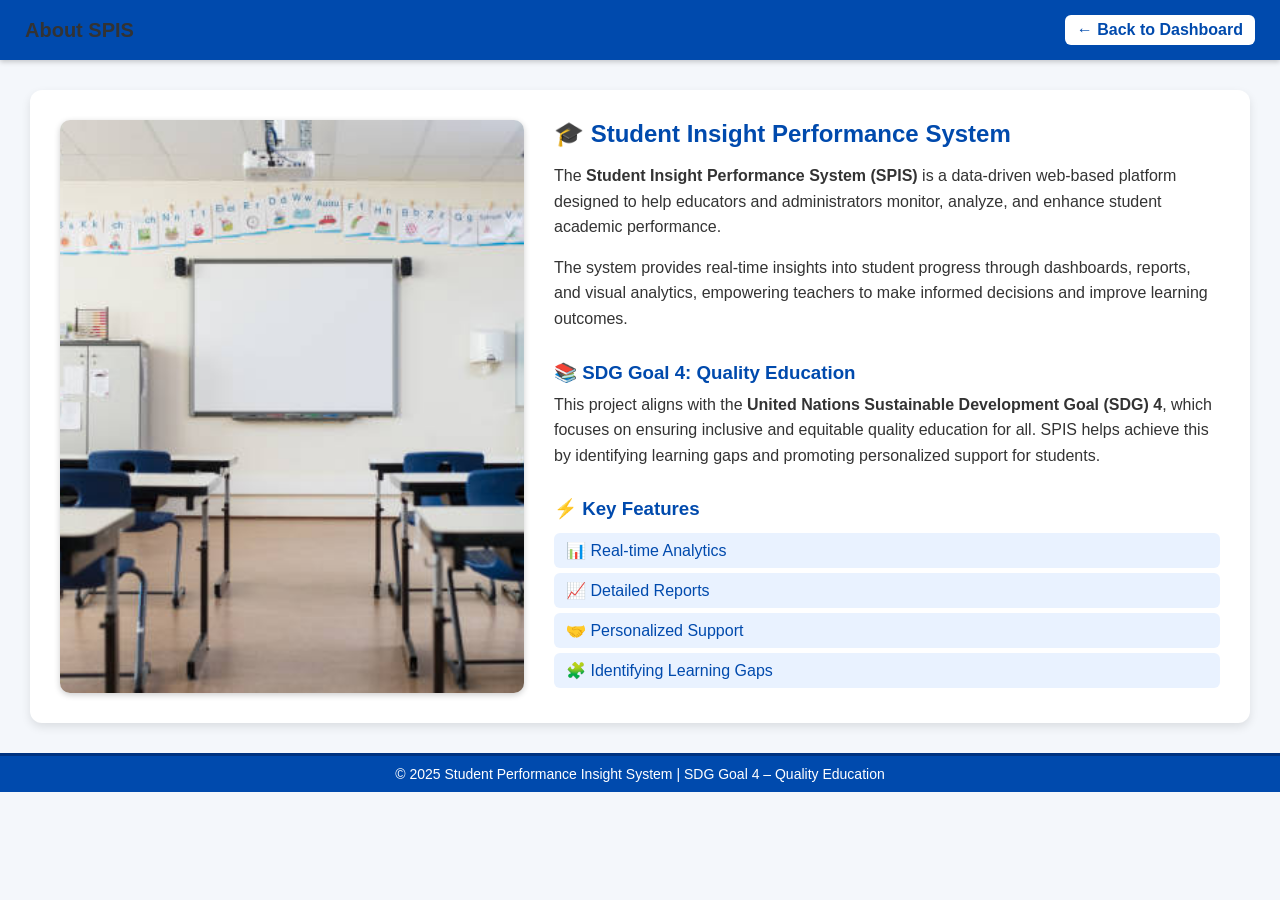
<file: About.html>
<!DOCTYPE html>
<html lang="en">
<head>
  <meta charset="UTF-8">
  <meta name="viewport" content="width=device-width, initial-scale=1.0">
  <title>About | Student Insight Performance System</title>
  <link rel="stylesheet" href="assests/style.css">
</head>

<body class="about-page">

  <!-- HEADER -->
  <header class="header student-header">
    <h1>About SPIS</h1>
    <a href="index.html" class="back-btn">← Back to Dashboard</a>
  </header>

  <!-- ABOUT SECTION -->
  <section class="about-section">
    <div class="about-left">
      <img src="assests/images/about.png" alt="About SPIS">
    </div>

    <div class="about-right">
      <h2>&#x1F393; Student Insight Performance System</h2>
<p>
  The <strong>Student Insight Performance System (SPIS)</strong> is a data-driven web-based platform
  designed to help educators and administrators monitor, analyze, and enhance student academic performance.
</p>

<p>
  The system provides real-time insights into student progress through dashboards, reports, and visual analytics,
  empowering teachers to make informed decisions and improve learning outcomes.
</p>

<h3>&#x1F4DA; SDG Goal 4: Quality Education</h3>
<p>
  This project aligns with the <strong>United Nations Sustainable Development Goal (SDG) 4</strong>,
  which focuses on ensuring inclusive and equitable quality education for all.
  SPIS helps achieve this by identifying learning gaps and promoting personalized support for students.
</p>

<h3>&#x26A1; Key Features</h3>
<ul>
  <li>&#x1F4CA; Real-time Analytics</li>
  <li>&#x1F4C8; Detailed Reports</li>
  <li>&#x1F91D; Personalized Support</li>
  <li>&#x1F9E9; Identifying Learning Gaps</li>
</ul>

     
    </div>
  </section>

  <!-- FOOTER -->
  <footer class="footer">
    © 2025 Student Performance Insight System | SDG Goal 4 – Quality Education
  </footer>
</body>
</html>
</file>
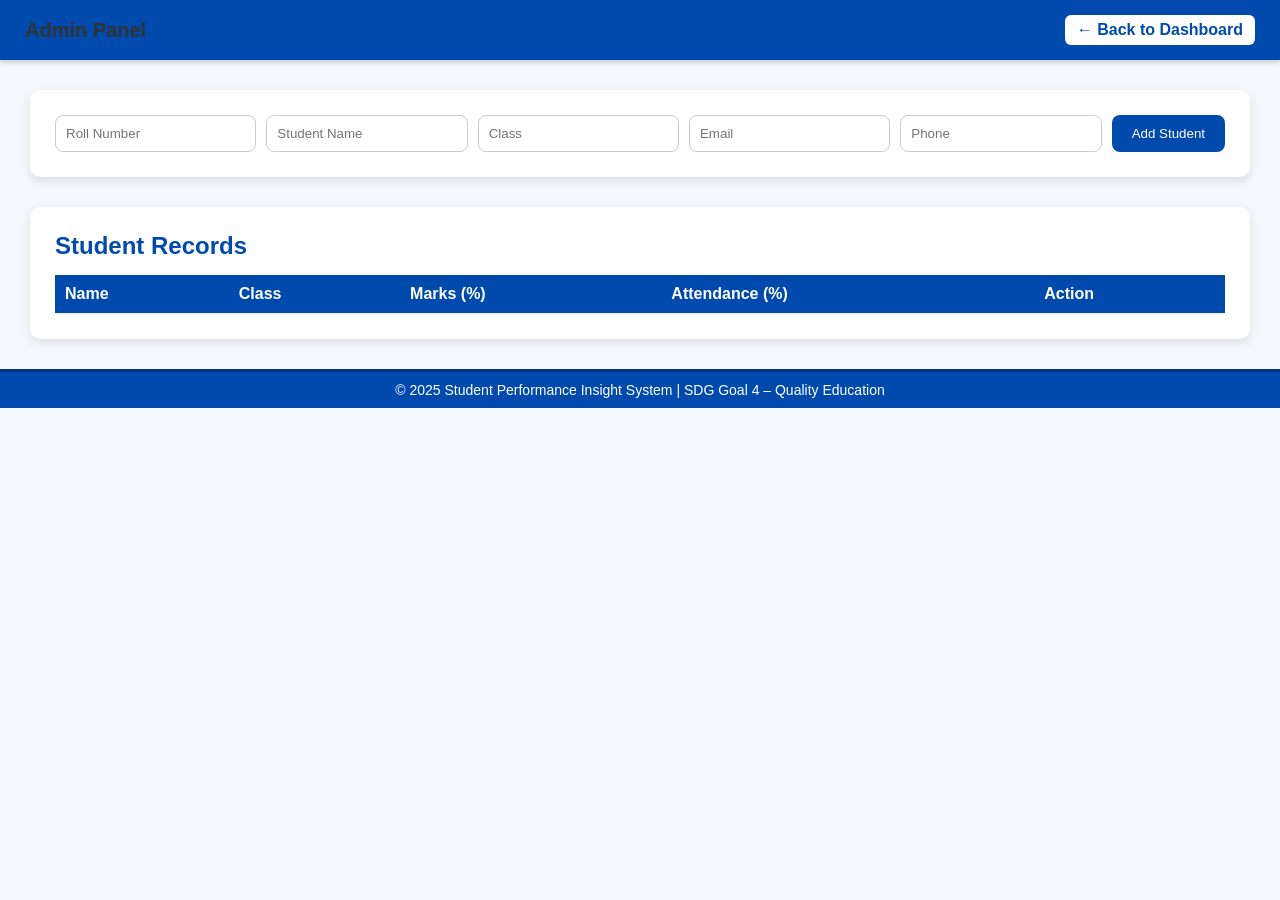
<file: Admin.html>
<!DOCTYPE html>
<html lang="en">
<head>
  <meta charset="UTF-8">
  <meta name="viewport" content="width=device-width, initial-scale=1.0">
  <title>Admin Panel | Student Insight Performance System</title>
  <link rel="stylesheet" href="assests/style.css">
</head>

<body class="admin-page">

  <!-- HEADER -->
  <header class="header student-header">
    <h1>Admin Panel</h1>
    <a href="index.html" class="back-btn">← Back to Dashboard</a>
  </header>

  
<section class="admin-form-section">
  <form id="studentForm">
  <input type="number" id="roll_no" placeholder="Roll Number" required>
  <input type="text" id="name" placeholder="Student Name" required>
  <input type="text" id="class" placeholder="Class" required>
  <input type="email" id="email" placeholder="Email" required>
  <input type="text" id="phone" placeholder="Phone" required>
  <button type="submit">Add Student</button>
</form></section>


  <!-- STUDENT DATA TABLE -->
  <section class="admin-table-section">
    <h2>Student Records</h2>
    <table id="adminTable">
      <thead>
        <tr>
          <th>Name</th>
          <th>Class</th>
          <th>Marks (%)</th>
          <th>Attendance (%)</th>
          
          <th>Action</th>
        </tr>
      </thead>
      <tbody>
        
      </tbody>
    </table>
  </section>

  <!-- FOOTER -->
  <footer class="footer">
    © 2025 Student Performance Insight System | SDG Goal 4 – Quality Education
  </footer>

  <script src="assests/main.js"></script>
</body>
</html>
</file>
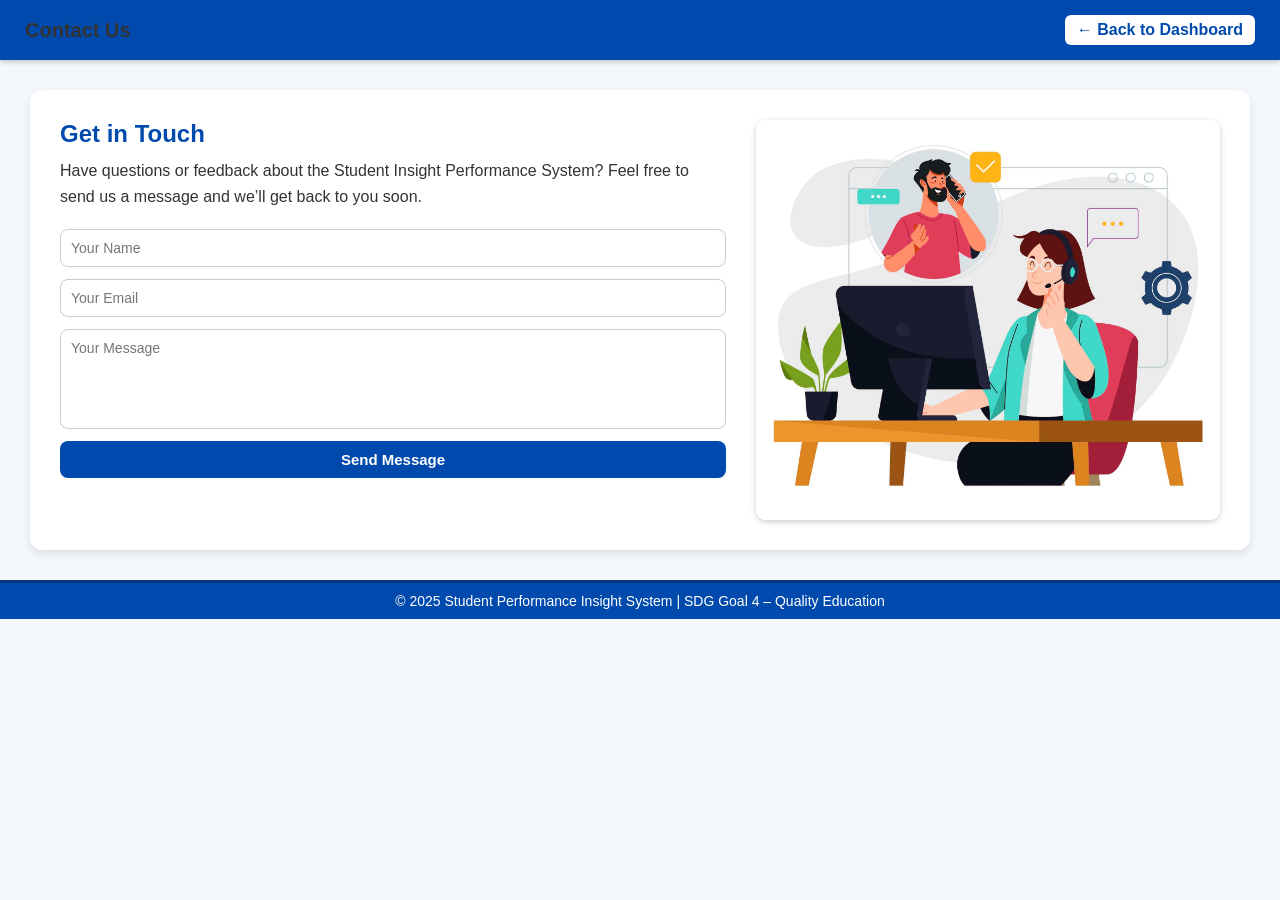
<file: Contact.html>
<!DOCTYPE html>
<html lang="en">
<head>
  <meta charset="UTF-8">
  <meta name="viewport" content="width=device-width, initial-scale=1.0">
  <title>Contact | Student Insight Performance System</title>
  <link rel="stylesheet" href="assests/style.css">
</head>

<body class="contact-page">

  <!-- HEADER -->
  <header class="header student-header">
    <h1>Contact Us</h1>
    <a href="index.html" class="back-btn">← Back to Dashboard</a>
  </header>

  <!-- CONTACT SECTION -->
  <section class="contact-section">
    <div class="contact-left">
      <h2>Get in Touch</h2>
      <p>Have questions or feedback about the Student Insight Performance System?  
      Feel free to send us a message and we’ll get back to you soon.</p>

      <form id="contactForm">
        <input type="text" id="name" placeholder="Your Name" required>
        <input type="email" id="email" placeholder="Your Email" required>
        <textarea id="message" placeholder="Your Message" required></textarea>
        <button type="submit">Send Message</button>
        <p id="contactMsg" class="contact-message"></p>
      </form>
    </div>

    <div class="contact-right">
      <img src="assests/images/contact.jpg" alt="Contact Support">
    </div>
  </section>

  <!-- FOOTER -->
  <footer class="footer">
    © 2025 Student Performance Insight System | SDG Goal 4 – Quality Education
  </footer>

  <script src="assests/main.js"></script>
</body>
</html>
</file>
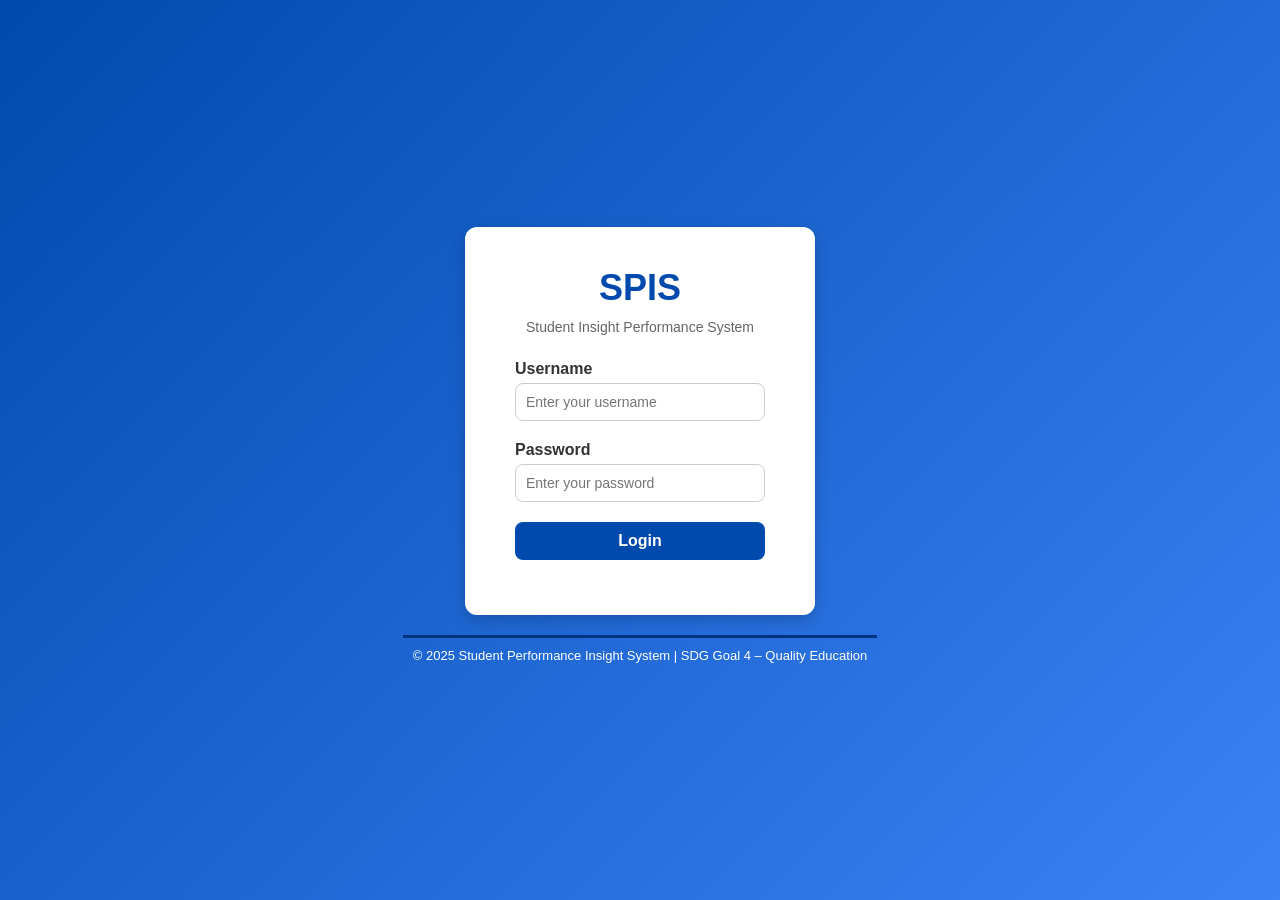
<file: Login.html>
<!DOCTYPE html>
<html lang="en">
<head>
  <meta charset="UTF-8">
  <meta name="viewport" content="width=device-width, initial-scale=1.0">
  <title>Login | Student Insight Performance System</title>
  <link rel="stylesheet" href="assests/style.css">
</head>

<body class="login-page">

  <div class="login-container">
    <div class="login-box">
      <h1>SPIS</h1>
      <p class="tagline">Student Insight Performance System</p>

      <form id="loginForm">
        <div class="input-group">
          <label for="username">Username</label>
          <input type="text" id="username" placeholder="Enter your username" required>
        </div>

        <div class="input-group">
          <label for="password">Password</label>
          <input type="password" id="password" placeholder="Enter your password" required>
        </div>

        <button type="submit" class="login-btn">Login</button>

        <p id="loginMsg" class="login-message"></p>
      </form>
    </div>
  </div>

  <footer class="footer login-footer">
    © 2025 Student Performance Insight System | SDG Goal 4 – Quality Education
  </footer>

  <script src="assests/main.js"></script>
</body>
</html>
</file>
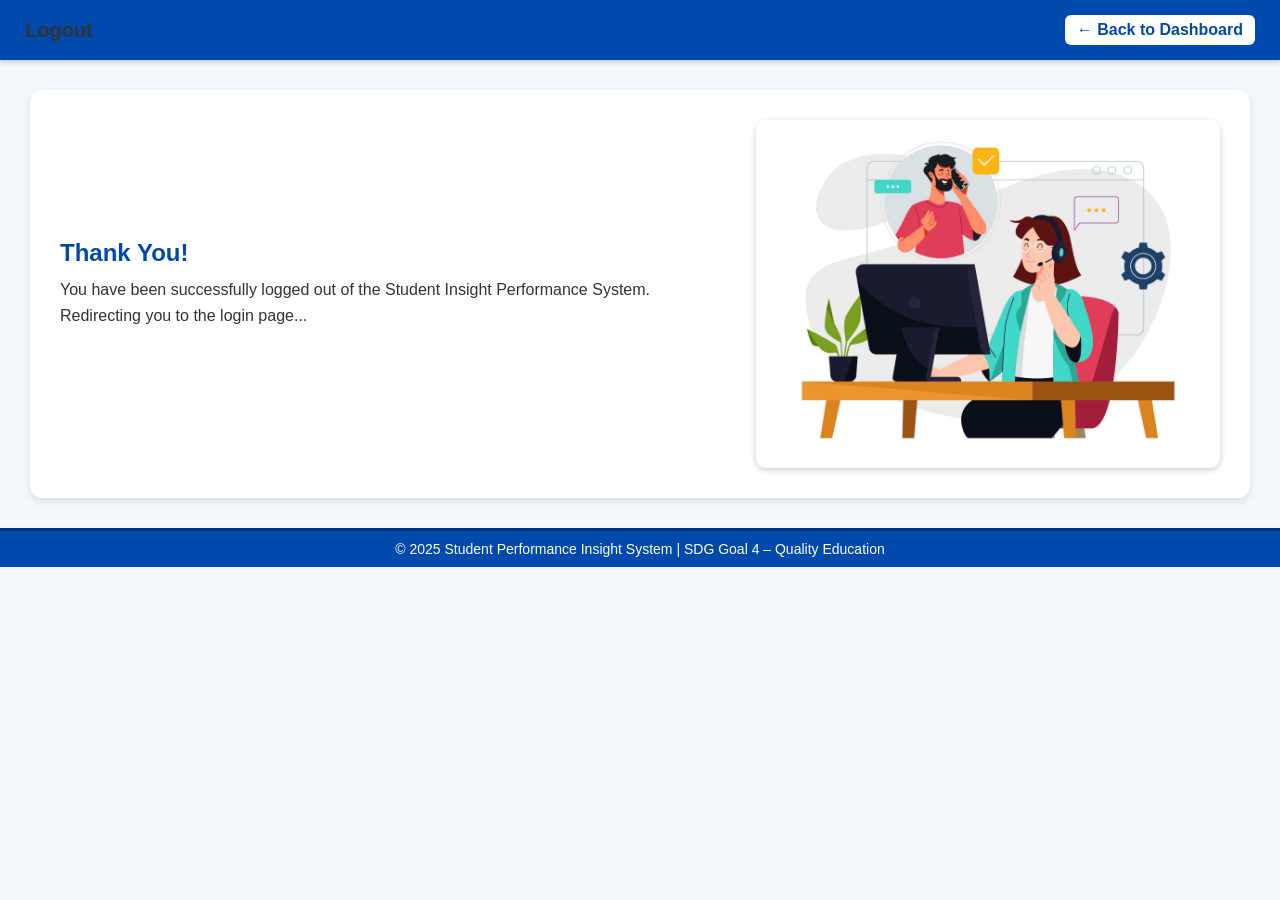
<file: Logout.html>
<!DOCTYPE html>
<html lang="en">
<head>
  <meta charset="UTF-8">
  <meta name="viewport" content="width=device-width, initial-scale=1.0">
  <title>Logout | Student Insight Performance System</title>
  <link rel="stylesheet" href="assests/style.css">
</head>

<body class="contact-page">

  <!-- HEADER -->
  <header class="header student-header">
    <h1>Logout</h1>
    <a href="index.html" class="back-btn">← Back to Dashboard</a>
  </header>

  <!-- LOGOUT SECTION -->
  <section class="contact-section">
    <div class="contact-left">
      <h2>Thank You!</h2>
      <p>You have been successfully logged out of the Student Insight Performance System.  
         Redirecting you to the login page...</p>
    </div>

    <div class="contact-right">
      <img src="assests/images/contact.jpg" alt="Logout Illustration">
      
    </div>
  </section>

  <!-- FOOTER -->
  <footer class="footer">
    © 2025 Student Performance Insight System | SDG Goal 4 – Quality Education
  </footer>

  <script>
    localStorage.removeItem("isLoggedIn");
    setTimeout(function() {
      window.location.href = "Login.html";
    }, 3000);
  </script>

</body>
</html>
</file>
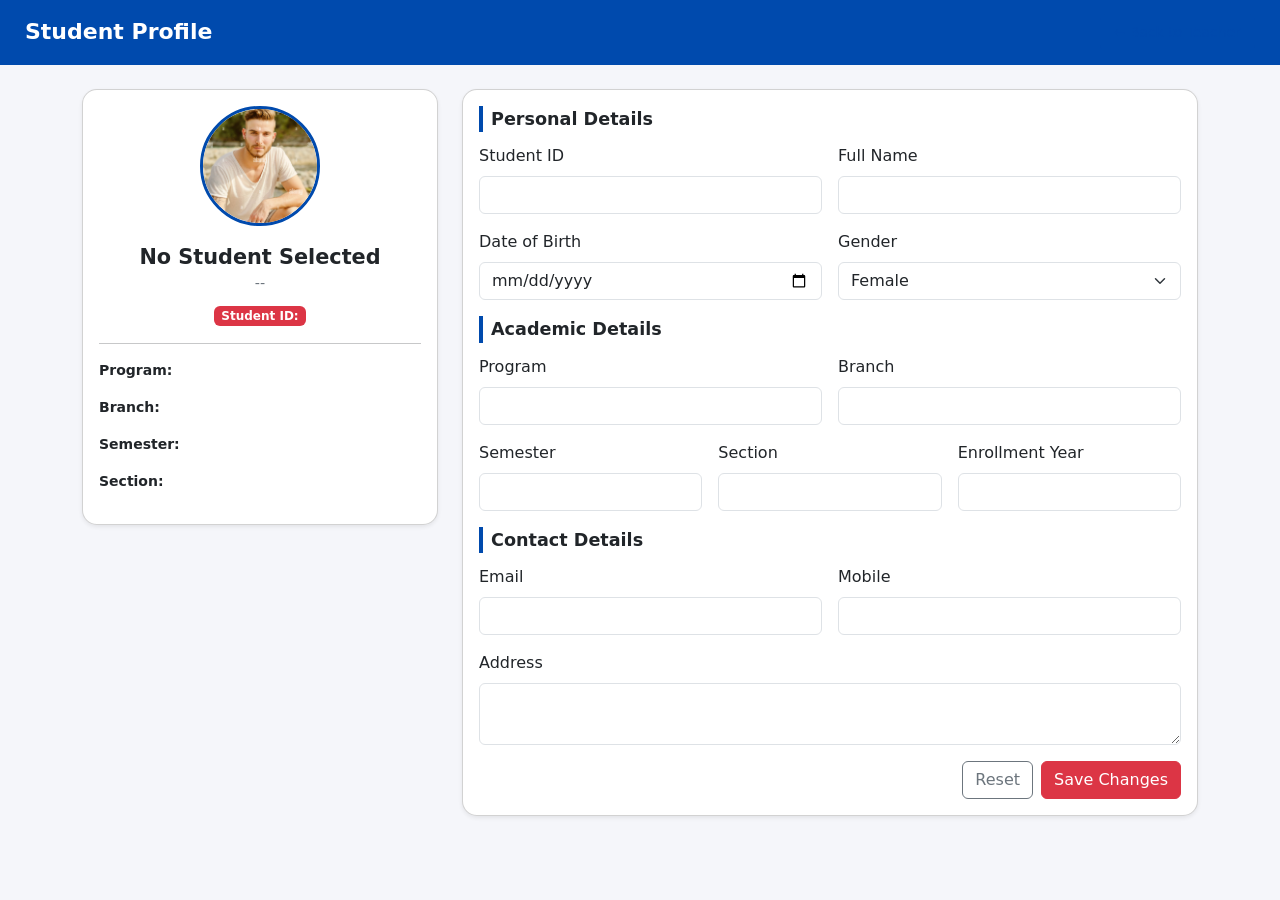
<file: Profile.html>
<!DOCTYPE html>
<html lang="en">
<head>
  <meta charset="UTF-8" />
  <title>Student Profile</title>

  <!-- Bootstrap -->
  <link href="https://cdn.jsdelivr.net/npm/bootstrap@5.3.2/dist/css/bootstrap.min.css" rel="stylesheet">

  <style>
    body {
      background-color: #f5f6fa;
      margin: 0;
      padding: 0;
    }

    /*  HEADER PERFECTLY ON TOP */
    .profile-header {
      background: #004aad;
      color: white;
      padding: 14px 25px;
      display: flex;
      justify-content: space-between;
      align-items: center;
    }

    .profile-header h1 {
      font-size: 22px;
      margin: 0;
      font-weight: 600;
    }

    .back-btn {
      background: #004aad;
      color: #004aad;
      padding: 8px 14px;
      border-radius: 6px;
      text-decoration: none;
      font-size: 14px;
      font-weight: 500;
    }

    .profile-card {
      border-radius: 15px;
    }

    .avatar-wrapper {
      width: 120px;
      height: 120px;
      border-radius: 50%;
      overflow: hidden;
      border: 3px solid #004aad;
      margin: 0 auto;
    }

    .avatar-wrapper img {
      width: 100%;
      height: 100%;
      object-fit: cover;
    }

    .profile-name {
      font-size: 1.3rem;
      font-weight: 600;
    }

    .profile-subtitle {
      font-size: 0.9rem;
      color: #6c757d;
    }

    .section-title {
      font-size: 1.1rem;
      font-weight: 600;
      border-left: 4px solid #004aad;
      padding-left: 8px;
      margin-bottom: 12px;
    }
  </style>
</head>

<body>

  <!--  HEADER -->
  <div class="profile-header">
    <h1>Student Profile</h1>
    <a href="Teacher.html" class="back-btn">← Back to Teacher</a>
  </div>

  <div class="container py-4">

    <div class="row">

      <!-- LEFT PROFILE CARD -->
      <div class="col-lg-4 mb-4">
        <div class="card profile-card shadow-sm">
          <div class="card-body text-center">
            <div class="avatar-wrapper mb-3">
              <img src="assests/images/student1.jpg">
            </div>

            <div id="sp_name" class="profile-name">Loading...</div>
            <div id="sp_course" class="profile-subtitle">--</div>

            <div class="mt-2">
              <span class="badge bg-danger">Student ID: <span id="sp_id"></span></span>
            </div>

            <hr>

            <div class="text-start small">
              <p><strong>Program:</strong> <span id="sp_program"></span></p>
              <p><strong>Branch:</strong> <span id="sp_branch"></span></p>
              <p><strong>Semester:</strong> <span id="sp_sem"></span></p>
              <p><strong>Section:</strong> <span id="sp_section"></span></p>
            </div>
          </div>
        </div>
      </div>

      <!-- RIGHT FORM -->
      <div class="col-lg-8">
        <div class="card shadow-sm profile-card">
          <div class="card-body">

            <form id="profileForm">

              <div class="section-title">Personal Details</div>
              <div class="row g-3 mb-3">
                <div class="col-md-6">
                  <label class="form-label">Student ID</label>
                  <input type="text" id="pf_roll" class="form-control">
                </div>

                <div class="col-md-6">
                  <label class="form-label">Full Name</label>
                  <input type="text" id="pf_name" class="form-control">
                </div>

                <div class="col-md-6">
                  <label class="form-label">Date of Birth</label>
                  <input type="date" class="form-control">
                </div>

                <div class="col-md-6">
                  <label class="form-label">Gender</label>
                  <select class="form-select">
                    <option>Female</option>
                    <option>Male</option>
                    <option>Other</option>
                  </select>
                </div>
              </div>

              <div class="section-title">Academic Details</div>
              <div class="row g-3 mb-3">
                <div class="col-md-6">
                  <label class="form-label">Program</label>
                  <input id="pf_program" class="form-control">
                </div>

                <div class="col-md-6">
                  <label class="form-label">Branch</label>
                  <input id="pf_branch" class="form-control">
                </div>

                <div class="col-md-4">
                  <label class="form-label">Semester</label>
                  <input id="pf_sem" class="form-control">
                </div>

                <div class="col-md-4">
                  <label class="form-label">Section</label>
                  <input id="pf_section" class="form-control">
                </div>

                <div class="col-md-4">
                  <label class="form-label">Enrollment Year</label>
                  <input id="pf_year" class="form-control">
                </div>
              </div>

              <div class="section-title">Contact Details</div>
              <div class="row g-3 mb-3">
                <div class="col-md-6">
                  <label class="form-label">Email</label>
                  <input id="pf_email" class="form-control">
                </div>

                <div class="col-md-6">
                  <label class="form-label">Mobile</label>
                  <input id="pf_phone" class="form-control">
                </div>

                <div class="col-md-12">
                  <label class="form-label">Address</label>
                  <textarea class="form-control" rows="2"></textarea>
                </div>
              </div>

              <div class="d-flex justify-content-end gap-2">
                <button type="reset" class="btn btn-outline-secondary">Reset</button>
                <button type="submit" class="btn btn-danger">Save Changes</button>
              </div>

            </form>

          </div>
        </div>
      </div>

    </div>
  </div>

 <script>
const params = new URLSearchParams(window.location.search);
const rollNo = params.get("roll");


if (!rollNo) {
  document.getElementById("sp_name").innerText = "No Student Selected";
} else {

  const API_BASE = window.location.hostname === "127.0.0.1" || window.location.hostname === "localhost"
    ? "http://127.0.0.1:5000"
    : "https://my-backend-api-e5wi.onrender.com";
  fetch(API_BASE + "/students")
    .then(res => res.json())
    .then(data => {

      const student = data.find(s => s.roll_no == rollNo);

     
      if (!student) {
        document.getElementById("sp_name").innerText = "Student Not Found";
        return;
      }

      document.getElementById("sp_name").innerText = student.name;
      document.getElementById("sp_course").innerText = student.class;
      document.getElementById("sp_id").innerText = student.roll_no;

      document.getElementById("sp_program").innerText = student.class;
      document.getElementById("sp_branch").innerText = "CSE";
      document.getElementById("sp_sem").innerText = "3rd";
      document.getElementById("sp_section").innerText = "A";

      document.getElementById("pf_roll").value = student.roll_no;
      document.getElementById("pf_name").value = student.name;
      document.getElementById("pf_program").value = student.class;
      document.getElementById("pf_branch").value = "CSE";
      document.getElementById("pf_sem").value = "3rd";
      document.getElementById("pf_section").value = "A";
      document.getElementById("pf_year").value = "2023";
      document.getElementById("pf_email").value = student.email || "";
      document.getElementById("pf_phone").value = student.phone || "";
    });
}

//  FORM SAVE DEMO
document.getElementById("profileForm").addEventListener("submit", function(e) {
  e.preventDefault();
  alert("Profile Saved (Demo)");
});
</script>

</body>
</html>
</file>
<file: assests/style.css>
*{
  margin:0;
  padding:0;
  box-sizing:border-box;
  font-family:'Poppins',sans-serif;
}
body{
  background:#f4f7fb;
  display:flex;
  min-height:100vh;
}

/* SIDEBAR */
.sidebar{
  width:230px;
  background:#004aad;
  color:#fff;
  display:flex;
  flex-direction:column;
  padding:20px 10px;
}
.sidebar .logo{
  text-align:center;
  margin-bottom:20px;
}
.sidebar .logo img{
  width:60px;
  border-radius:50%;
}
.sidebar h2{
  margin-top:8px;
  font-size:20px;
}
.sidebar nav a{
  display:block;
  padding:10px 15px;
  margin:5px 0;
  color:#e2e8f0;
  text-decoration:none;
  border-radius:6px;
  transition:0.3s;
}
.sidebar nav a:hover,
.sidebar nav a.active{
  background:#2563eb;
}

/* MAIN AREA */
.main{
  flex:1;
  display:flex;
  flex-direction:column;
}

.header{
  background:#fff;
  padding:15px 25px;
  display:flex;
  justify-content:space-between;
  align-items:center;
  box-shadow:0 2px 5px rgba(0,0,0,0.1);
}

.header h1{
  font-size:20px;
  color:#333;
}
.header input{
  padding:8px 12px;
  border:1px solid #ccc;
  border-radius:6px;
  width:250px;
} 


/* HEADER */
.fancy-header {
  display: flex;
  justify-content: space-between;
  align-items: center;
  background: linear-gradient(90deg, #004aad, #007bff);
  padding: 15px 25px;
  color: white;
}

.header-right {
  display: flex;
  gap: 10px;
}

.nav-btn {
  text-decoration: none;
  background: white;
  color: #004aad;
  padding: 6px 14px;
  border-radius: 6px;
  font-weight: 600;
  transition: 0.2s;
}

.nav-btn:hover {
  background: #e6e6e6;
}

.nav-btn.danger {
  background: #ef4444;
  color: white;
}

.nav-btn.danger:hover {
  background: #dc2626;
}

/* .header{
  background:#fff;
  padding:15px 25px;
  display:flex;
  justify-content:space-between;
  align-items:center;
  box-shadow:0 2px 5px rgba(0,0,0,0.1);
}
.header h1{
  font-size:20px;
  color:#333;
}
.header input{
  padding:8px 12px;
  border:1px solid #ccc;
  border-radius:6px;
  width:250px;
} */

/* CARDS */
.cards{
  display:grid;
  grid-template-columns:repeat(4,1fr);
  gap:15px;
  padding:20px;
}
.card{
  background:#fff;
  border-radius:10px;
  padding:15px;
  box-shadow:0 2px 5px rgba(0,0,0,0.1);
  text-align:center;
  transition:0.3s;
}
.card:hover{
  transform:translateY(-3px);
}
.card h3{
  color:#555;
  margin-bottom:10px;
}
.card p{
  font-size:22px;
  font-weight:600;
  color:#004aad;
}

/* CHARTS */
.charts{
  display:grid;
  grid-template-columns:1fr 1fr;
  gap:20px;
  padding:0 20px 20px;
}
.chartBox{
  background:#fff;
  padding:15px;
  border-radius:10px;
  box-shadow:0 2px 5px rgba(0,0,0,0.1);
}
.chartBox h3{
  margin-bottom:10px;
}

/* TABLE */
.table-section{
  background:#fff;
  margin:0 20px 20px;
  padding:15px;
  border-radius:10px;
  box-shadow:0 2px 5px rgba(0,0,0,0.1);
}
table{
  width:100%;
  border-collapse:collapse;
  margin-top:10px;
}
th,td{
  padding:10px;
  border-bottom:1px solid #eee;
  text-align:left;
}
th{
  background:#f0f0f0;
}

/* FOOTER */
.footer{
  text-align:center;
  background:#004aad;
  color:#fff;
  padding:10px;
  font-size:14px;
  border-top:3px solid #003380;
}

/* RESPONSIVE */
@media(max-width:900px){
  .cards{
    grid-template-columns:repeat(2,1fr);
  }
  .charts{
    grid-template-columns:1fr;
  }
  .sidebar{
    display:none;
  }
}

@media(max-width:600px){
  body{
    flex-direction:column;
  }
  .sidebar{
    display:none;
  }
  .main{
    width:100%;
  }
  .fancy-header{
    flex-direction:column;
    gap:10px;
    text-align:center;
    padding:12px;
  }
  .fancy-header h1{
    font-size:16px;
  }
  .header-right{
    flex-wrap:wrap;
    justify-content:center;
  }
  .nav-btn{
    font-size:12px;
    padding:5px 10px;
  }
  .cards{
    grid-template-columns:1fr;
    padding:10px;
  }
  .card{
    padding:12px;
  }
  .charts{
    padding:10px;
  }
  .chartBox{
    height:auto;
    padding:10px;
  }
  .table-section{
    margin:0 10px 10px;
    padding:10px;
    overflow-x:auto;
  }
  th,td{
    padding:6px 8px;
    font-size:12px;
  }
  .footer{
    font-size:11px;
    padding:8px;
  }
  .login-box{
    width:90%;
    padding:25px 20px;
  }
  .login-box h1{
    font-size:28px;
  }
  .about-section{
    flex-direction:column;
    margin:15px;
    padding:15px;
  }
  .about-left{
    flex:auto;
    width:100%;
  }
  .about-right{
    text-align:center;
  }
  .contact-section{
    flex-direction:column;
    margin:15px;
    padding:15px;
  }
  .contact-right{
    flex:auto;
    width:100%;
  }
  .student-container{
    flex-direction:column;
    margin:10px;
    padding:15px;
  }
  .student-left{
    width:100%;
  }
  .student-right{
    width:100%;
  }
  .student-header{
    flex-direction:column;
    gap:8px;
    text-align:center;
    padding:12px;
  }
  .admin-form-section, .admin-table-section{
    margin:15px;
    padding:15px;
  }
  #studentForm{
    flex-direction:column;
  }
  #studentForm input{
    min-width:auto;
    width:100%;
  }
  .report-cards{
    padding:10px;
  }
  .teacher-cards{
    padding:10px;
  }
  .teacher-table{
    overflow-x:auto;
  }
  .insights-section{
    margin:10px;
    padding:15px;
  }
  .chart-section{
    margin:10px;
    padding:10px;
  }
  .profile-card{
    padding:15px;
  }
}


/* ========= STUDENT PAGE STYLING ========= */
.student-header{
  display:flex;
  justify-content:space-between;
  align-items:center;
  background:#004aad;
  color:#fff;
  padding:15px 25px;
  box-shadow:0 2px 5px rgba(0,0,0,0.2);
}
.student-header a{
  background:#fff;
  color:#004aad;
  text-decoration:none;
  padding:6px 12px;
  border-radius:6px;
  font-weight:600;
  transition:0.3s;
}
.student-header a:hover{
  background:#e0e7ff;
}

.student-container{
  display:flex;
  justify-content:space-between;
  align-items:flex-start;
  background:#fff;
  margin:20px;
  padding:20px;
  border-radius:10px;
  box-shadow:0 2px 6px rgba(0,0,0,0.1);
  gap:20px;
}
.student-left{
  width:30%;
  text-align:center;
  background:#f9fafc;
  padding:15px;
  border-radius:10px;
  box-shadow:inset 0 0 5px rgba(0,0,0,0.05);
}
.student-left .profile-pic{
  width:130px;
  height:130px;
  border-radius:50%;
  margin-bottom:10px;
  border:3px solid #004aad;
}
.student-left h2{
  margin-bottom:8px;
  color:#004aad;
}
.student-left p{
  margin:5px 0;
  color:#333;
  font-size:14px;
}

.student-right{
  width:65%;
}
.student-right h3{
  margin-bottom:10px;
  color:#004aad;
}
.marks-table{
  width:100%;
  border-collapse:collapse;
}
.marks-table th, .marks-table td{
  padding:10px;
  border-bottom:1px solid #eee;
}
.marks-table th{
  background:#e9f2ff;
  color:#004aad;
  text-align:left;
}

/* CHART SECTION */
.chart-section{
  background:#fff;
  margin:20px;
  padding:20px;
  border-radius:10px;
  box-shadow:0 2px 5px rgba(0,0,0,0.1);
}
.chart-section h3{
  color:#004aad;
  margin-bottom:15px;
  text-align:center;
}

/* fix layout for single-column student page */
body.student-page {
  display:block;
}
.chart-section canvas {
  width:100%;
  max-width:600px;
  height:350px;
  margin:auto;
}

/* REPORT PAGE FIXES */
/* ---------------- REPORT PAGE PERFECT FIX ---------------- */

/* REPORT PAGE FIXES */ body.report-page { display:block; } .report-cards { padding:20px; } .report-cards .card p { font-size:22px; color:#004aad; font-weight:600; } /* REPORT CHART GRID */ .charts { display:grid; grid-template-columns:repeat(2,1fr); gap:20px; padding:20px; } .chartBox { background:#fff; padding:15px; border-radius:10px; box-shadow:0 2px 5px rgba(0,0,0,0.1); height:360px; } .chartBox h3 { margin-bottom:10px; color:#004aad; text-align:center; } @media(max-width:900px){ .charts{grid-template-columns:1fr;} } /* INSIGHTS SECTION STYLING */ .insights-section { background: linear-gradient(135deg, #e0f2ff, #f0f9ff); margin: 20px; padding: 25px; border-radius: 12px; box-shadow: 0 3px 10px rgba(0, 0, 0, 0.1); } .insights-section h3 { color: #004aad; text-align: center; font-size: 22px; margin-bottom: 15px; font-weight: 700; } .insight-box { background: #ffffff; padding: 20px; border-radius: 10px; box-shadow: inset 0 0 5px rgba(0, 0, 0, 0.05); } .insight-box p { color: #333; margin: 10px 0; font-size: 15px; line-height: 1.6; } .insight-box .highlight { color: #004aad; font-weight: 600; } .insight-box b { color: #2563eb; }

/* TEACHER DASHBOARD PAGE */
body.teacher-page {
  display:block;
}
.teacher-cards {
  padding:20px;
}
.teacher-cards .card p {
  font-size:22px;
  color:#004aad;
  font-weight:600;
}

/* TABLE STYLING */
.teacher-table table {
  width:100%;
  border-collapse:collapse;
  background:#fff;
  border-radius:10px;
  overflow:hidden;
  box-shadow:0 2px 5px rgba(0,0,0,0.1);
}
.teacher-table th {
  background:#004aad;
  color:#fff;
  text-align:left;
}
.teacher-table td {
  color:#333;
}
.teacher-table tr:nth-child(even) {
  background:#f8faff;
}
.teacher-table .view-btn {
  background:#004aad;
  color:#fff;
  padding:5px 10px;
  border-radius:6px;
  text-decoration:none;
  font-size:13px;
  transition:0.3s;
}
.teacher-table .view-btn:hover {
  background:#2563eb;
}


/* ===== LOGIN PAGE ===== */
body.login-page {
  background: linear-gradient(135deg, #004aad, #3b82f6);
  display: flex;
  justify-content: center;
  align-items: center;
  min-height: 100vh;
  flex-direction: column;
}

.login-container {
  display: flex;
  justify-content: center;
  align-items: center;
  width: 100%;
}

.login-box {
  background: #fff;
  padding: 40px 50px;
  border-radius: 12px;
  box-shadow: 0 5px 15px rgba(0,0,0,0.2);
  text-align: center;
  width: 350px;
}

.login-box h1 {
  color: #004aad;
  font-size: 36px;
  margin-bottom: 10px;
}

.tagline {
  color: #666;
  font-size: 14px;
  margin-bottom: 25px;
}

.input-group {
  text-align: left;
  margin-bottom: 20px;
}

.input-group label {
  display: block;
  font-weight: 600;
  margin-bottom: 5px;
  color: #333;
}

.input-group input {
  width: 100%;
  padding: 10px;
  border: 1px solid #ccc;
  border-radius: 8px;
  font-size: 14px;
}

.login-btn {
  width: 100%;
  background: #004aad;
  color: #fff;
  border: none;
  padding: 10px;
  border-radius: 8px;
  font-size: 16px;
  font-weight: 600;
  cursor: pointer;
  transition: 0.3s;
}

.login-btn:hover {
  background: #2563eb;
}

.login-message {
  margin-top: 15px;
  font-size: 14px;
  font-weight: 500;
}

.login-footer {
  background: none;
  color: #fff;
  font-size: 13px;
  text-align: center;
  margin-top: 20px;
}


/* ===== ABOUT PAGE (Updated fix for image height alignment) ===== */
body.about-page {
  display: block;
  background: #f4f7fb;
}

.about-section {
  display: flex;
  justify-content: space-between;
  align-items: stretch; /* ← this will make image height match content */
  gap: 30px;
  background: #fff;
  margin: 30px;
  padding: 30px;
  border-radius: 12px;
  box-shadow: 0 4px 10px rgba(0,0,0,0.1);
  min-height: 400px; /* gives consistent section height */
}

.about-left {
  flex: 0 0 40%;
  display: flex;
  align-items: center;
  justify-content: center;
}

.about-left img {
  width: 100%;
  height: 100%;
  object-fit: cover; /* keeps image proportionate & fills area */
  border-radius: 10px;
  box-shadow: 0 2px 6px rgba(0,0,0,0.2);
}

.about-right {
  flex: 1;
  display: flex;
  flex-direction: column;
  justify-content: center;
}

.about-right h2 {
  color: #004aad;
  margin-bottom: 15px;
}

.about-right p {
  margin-bottom: 15px;
  color: #333;
  line-height: 1.6;
}

.about-right h3 {
  color: #004aad;
  margin: 15px 0 8px;
}

.about-right ul {
  list-style: none;
  padding-left: 0;
}

.about-right ul li {
  background: #e9f2ff;
  color: #004aad;
  padding: 8px 12px;
  margin: 5px 0;
  border-radius: 6px;
  font-weight: 500;
}

/* Responsive */
@media (max-width: 900px) {
  .about-section {
    flex-direction: column;
    text-align: center;
  }
  .about-left img {
    width: 100%;
    height: auto;
  }
}


/* ===== ADMIN PAGE ===== */
body.admin-page {
  display: block;
  background: #f4f7fb;
}

.admin-form-section, .admin-table-section {
  background: #fff;
  margin: 30px;
  padding: 25px;
  border-radius: 10px;
  box-shadow: 0 4px 10px rgba(0,0,0,0.1);
}

.admin-form-section h2, .admin-table-section h2 {
  color: #004aad;
  margin-bottom: 15px;
}

#studentForm {
  display: flex;
  gap: 10px;
  flex-wrap: wrap;
}

#studentForm input {
  flex: 1;
  min-width: 180px;
  padding: 10px;
  border: 1px solid #ccc;
  border-radius: 8px;
}

#studentForm button {
  background: #004aad;
  color: #fff;
  border: none;
  padding: 10px 20px;
  border-radius: 8px;
  cursor: pointer;
  transition: 0.3s;
}

#studentForm button:hover {
  background: #2563eb;
}

.admin-table-section table {
  width: 100%;
  border-collapse: collapse;
  margin-top: 15px;
}

.admin-table-section th, .admin-table-section td {
  border-bottom: 1px solid #eee;
  padding: 10px;
  text-align: left;
}

.admin-table-section th {
  background: #004aad;
  color: #fff;
}

.admin-table-section tr:nth-child(even) {
  background: #f8faff;
}

.action-btn {
  background: #004aad;
  color: #fff;
  border: none;
  padding: 5px 10px;
  border-radius: 5px;
  cursor: pointer;
  margin-right: 5px;
  transition: 0.3s;
}

.action-btn:hover {
  background: #2563eb;
}

.delete-btn {
  background: #ef4444;
}

.delete-btn:hover {
  background: #dc2626;
}


/* ===== CONTACT PAGE (Updated for proper image alignment) ===== */
body.contact-page {
  display: block;
  background: #f4f7fb;
}

.contact-section {
  display: flex;
  justify-content: space-between;
  align-items: stretch; /* make both columns same height */
  gap: 30px;
  background: #fff;
  margin: 30px;
  padding: 30px;
  border-radius: 12px;
  box-shadow: 0 4px 10px rgba(0,0,0,0.1);
  min-height: 400px;
}

.contact-left {
  flex: 1;
  display: flex;
  flex-direction: column;
  justify-content: center;
}

.contact-left h2 {
  color: #004aad;
  margin-bottom: 10px;
}

.contact-left p {
  color: #333;
  margin-bottom: 20px;
  line-height: 1.6;
}

#contactForm {
  display: flex;
  flex-direction: column;
  gap: 12px;
}

#contactForm input,
#contactForm textarea {
  padding: 10px;
  border: 1px solid #ccc;
  border-radius: 8px;
  font-size: 14px;
}

#contactForm textarea {
  resize: none;
  height: 100px;
}

#contactForm button {
  background: #004aad;
  color: #fff;
  border: none;
  padding: 10px;
  border-radius: 8px;
  font-size: 15px;
  font-weight: 600;
  cursor: pointer;
  transition: 0.3s;
}

#contactForm button:hover {
  background: #2563eb;
}

.contact-message {
  margin-top: 10px;
  font-size: 14px;
  font-weight: 500;
}


.contact-right {
  flex: 0 0 40%;
  display: flex;
  align-items: center;
  justify-content: center;
}

.contact-right img {
  width: 100%;
  height: 100%;
  object-fit: cover; /* fills height properly without distortion */
  border-radius: 10px;
  box-shadow: 0 2px 6px rgba(0,0,0,0.2);
}

/* Responsive */
@media (max-width: 900px) {
  .contact-section {
    flex-direction: column;
    text-align: center;
  }
  .contact-right img {
    width: 100%;
    height: auto;
  }
}


/* 🔥 MAKE UPDATE & REMOVE LOOK EXACTLY LIKE VIEW BUTTON */
.update-btn,
.delete-btn {
  background-color: #004aad;   /* same as View */
  color: #fff;
  padding: 6px 12px;
  border-radius: 6px;
  border: none;
  font-size: 13px;
  text-decoration: none;
  cursor: pointer;
  transition: 0.2s;
}

/* ✅ SAME HOVER AS VIEW */
.update-btn:hover,
.delete-btn:hover {
  background-color: #1d4ed8;
  color: #fff;
}

.view-btn:active,
.update-btn:active,
.delete-btn:active {
  background: #1d4ed8 !important;   /* thoda dark only on click */
}


.fancy-header {
  display: flex;
  justify-content: space-between;
  align-items: center;
  background: linear-gradient(90deg, #004aad, #007bff);
  padding: 12px 24px;
  color: #fff;
}

.header-right {
  display: flex;
  gap: 8px;
}

.nav-btn {
  text-decoration: none;
  background: #fff;
  color: #004aad;
  padding: 6px 14px;
  border-radius: 6px;
  font-weight: 600;
  font-size: 14px;
  transition: 0.2s;
}

.nav-btn:hover {
  background: #e5e5e5;
}

.nav-btn.danger {
  background: #ef4444;
  color: #fff;
}

.nav-btn.danger:hover {
  background: #dc2626;
}
/* ===== PROFILE PAGE ONLY ===== */

body.profile-page {
  background: #f5f6fa;
  margin: 0;
  padding: 0;
}

/* Disable sidebar effect */
body.profile-page .sidebar {
  display: none !important;
}

body.profile-page .main {
  margin-left: 0 !important;
  width: 100% !important;
}

/* Header */
/* body.profile-page .student-header {
  background: #0d6efd;
  color: #fff;
  padding: 14px 25px;
  display: flex;
  justify-content: space-between;
  align-items: center;
}

body.profile-page .student-header h1 {
  font-size: 22px;
  margin: 0;
} */

body.profile-page .back-btn {
  background: #fff;
  color: #0d6efd;
  padding: 8px 14px;
  border-radius: 6px;
  text-decoration: none;
  font-size: 14px;
  font-weight: 500;
}

/* Profile Card */
.profile-card {
  border-radius: 14px;
  border: none;
}

.avatar-wrapper {
  width: 110px;
  height: 110px;
  border-radius: 50%;
  border: 3px solid #dc3545;
  overflow: hidden;
  margin: 0 auto;
}

.avatar-wrapper img {
  width: 100%;
  height: 100%;
  object-fit: cover;
}

.profile-name {
  font-size: 1.3rem;
  font-weight: 600;
  margin-top: 8px;
}

.profile-subtitle {
  font-size: 0.9rem;
  color: #6c757d;
}

.section-title {
  font-size: 1.05rem;
  font-weight: 600;
  border-left: 4px solid #dc3545;
  padding-left: 8px;
  margin-bottom: 12px;
  margin-top: 10px;
}

/* Form */
.profile-card input,
.profile-card textarea,
.profile-card select {
  border-radius: 8px;
  font-size: 14px;
}

.profile-card label {
  font-size: 13px;
  font-weight: 500;
  margin-bottom: 3px;
}

.view-btn, .update-btn, .remove-btn {
    padding: 6px 14px;
    border: none;
    border-radius: 8px;
    font-size: 14px;
    cursor: pointer;
    color: #fff;
    margin-right: 5px;
}

/* View → Dark Blue */
.view-btn {
    background-color: #004aad;
}

/* Update → Lighter Blue */
.update-btn {
    background-color: #004aad;
}

/* Remove → Red but same shape */
.remove-btn {
    background-color: #004aad;
}
.view-btn:hover {
    background-color: #1d4ed8;
}
</file>
